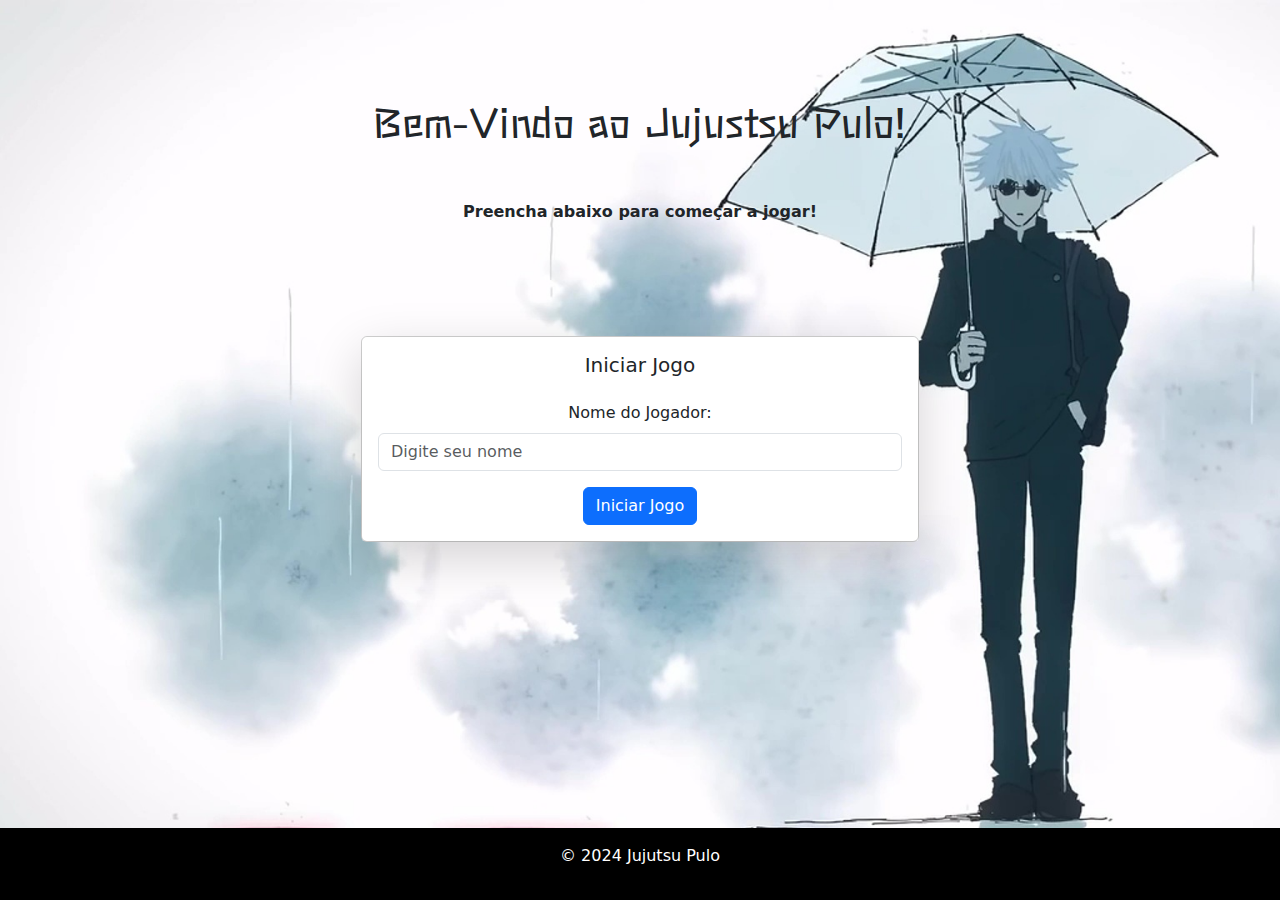
<file: index.html>
<!DOCTYPE html>
<html lang="pt-BR">
<head>
    <meta charset="UTF-8">
    <meta name="viewport" content="width=device-width, initial-scale=1.0">
    <title>Jujustsu Pulo Inicio</title>
    <link rel="preconnect" href="https://fonts.googleapis.com">
    <link rel="preconnect" href="https://fonts.gstatic.com" crossorigin>
    <link href="https://fonts.googleapis.com/css2?family=Bungee+Shade&family=DotGothic16&family=Poppins:ital,wght@0,100;0,200;0,300;0,400;0,500;0,600;0,700;0,800;0,900;1,100;1,200;1,300;1,400;1,500;1,600;1,700;1,800;1,900&family=Stick&display=swap" rel="stylesheet">
    <link href="https://cdn.jsdelivr.net/npm/bootstrap@5.3.3/dist/css/bootstrap.min.css" rel="stylesheet">
    <link rel="stylesheet" href="index.css">
</head>
<body>
    <header class="py-5 mt-5 text-center">
        <h1>Bem-Vindo ao Jujustsu Pulo!</h1>
        <br>
        <br>
        <p><strong>Preencha abaixo para começar a jogar!</strong></p>
    </header>
    
    <main class="container mt-5">
        <!-- Formulário para iniciar o jogo -->
        <section id="form-container">
            <div class="card mx-auto w-50">
                <div class="card-body shadow-lg">
                    <h5 class="card-title text-center mb-4">Iniciar Jogo</h5>
                    <form id="startGameForm">
                        <div class="mb-3">
                            <label for="playerName" class="form-label">Nome do Jogador:</label>
                            <input type="text" class="form-control" id="playerName" placeholder="Digite seu nome" required>
                        </div>
                        <button type="submit" class="btn btn-primary">Iniciar Jogo</button>
                    </form>
                </div>
            </div>
        </section>

        <section id="game-container" style="display: none;">
            <canvas id="board"></canvas>
        </section>
    </main>
    
    <footer class="bg-black text-white text-center py-3 mt-auto">
        <p>&copy; 2024 Jujutsu Pulo</p>
    </footer>
    
    <script src="form.js"></script>
</body>
</html>
</file>
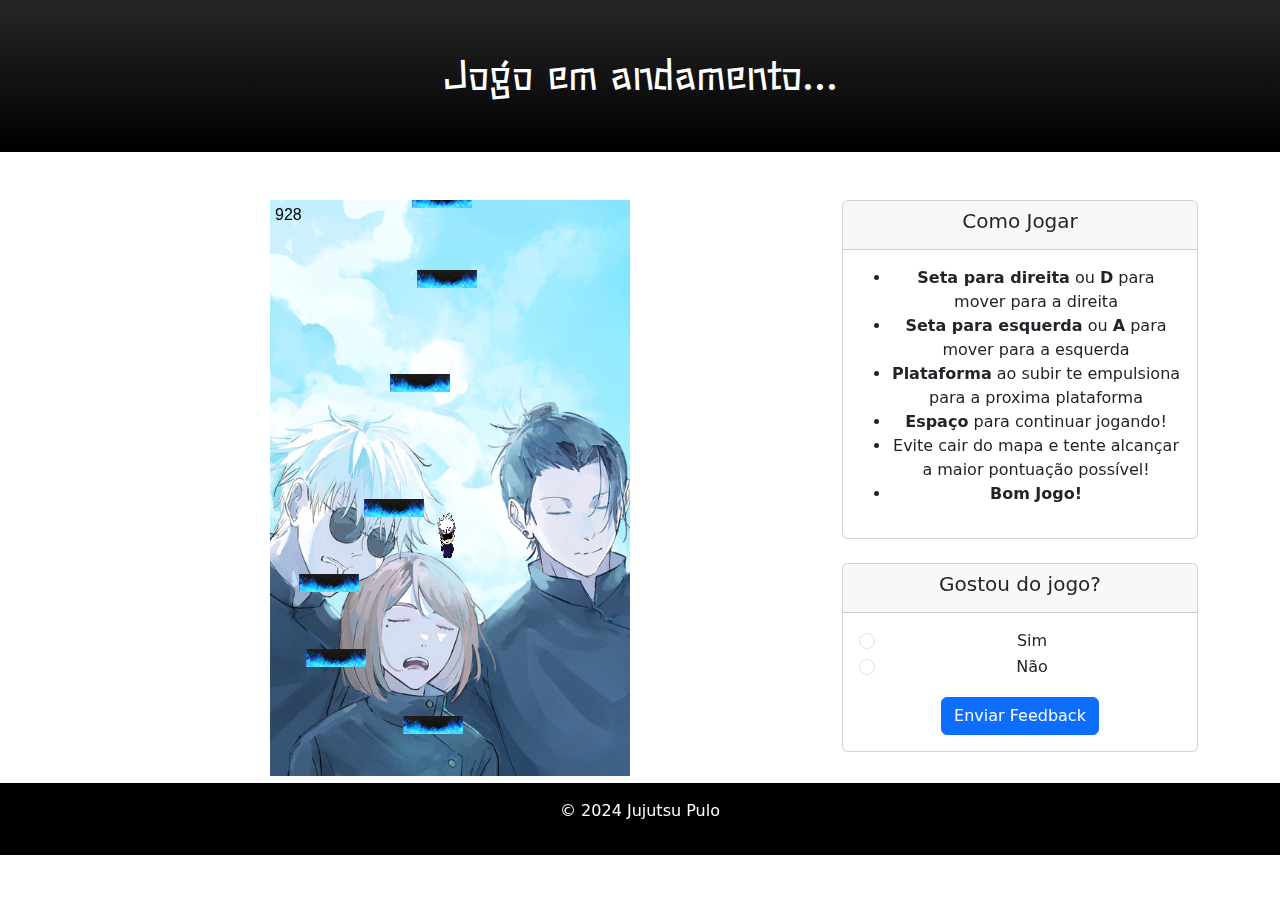
<file: doodlejump.html>
<!DOCTYPE html>
<html lang="pt-br">
<head>
    <meta charset="UTF-8">
    <meta name="viewport" content="width=device-width, initial-scale=1.0">
    <title>Doodle Jump</title>
    <link rel="preconnect" href="https://fonts.googleapis.com">
    <link rel="preconnect" href="https://fonts.gstatic.com" crossorigin>
    <link href="https://fonts.googleapis.com/css2?family=Bungee+Shade&family=DotGothic16&family=Poppins:ital,wght@0,100;0,200;0,300;0,400;0,500;0,600;0,700;0,800;0,900;1,100;1,200;1,300;1,400;1,500;1,600;1,700;1,800;1,900&family=Stick&display=swap" rel="stylesheet">
    <!-- Link para o Bootstrap -->
    <link href="https://cdn.jsdelivr.net/npm/bootstrap@5.3.0-alpha1/dist/css/bootstrap.min.css" rel="stylesheet">
    <link rel="stylesheet" href="gamego.css">
    <script src="doodlejump.js" defer></script>
</head>
<body>
    <header class="py-5 text-center bg-black bg-gradient">
        <h1 class="text-white">Jogo em andamento...</h1>
    </header>
    
    <main class="container mt-5">
        <div class="row">
            <section id="game-container" class="col-md-8">
                <canvas id="board"></canvas>
            </section>
            
            <section id="info-section" class="col-md-4">
                <!-- Instruções -->
                <div class="card mb-4">
                    <div class="card-header">
                        <h5>Como Jogar</h5>
                    </div>
                    <div class="card-body">
                        <ul>
                            <li><strong>Seta para direita</strong> ou <strong>D</strong> para mover para a direita</li>
                            <li><strong>Seta para esquerda</strong> ou <strong>A</strong> para mover para a esquerda</li>
                            <li><strong>Plataforma</strong> ao subir te empulsiona para a proxima plataforma</li>
                            <li><strong>Espaço</strong> para continuar jogando!</li>
                            <li>Evite cair do mapa e tente alcançar a maior pontuação possível!</li>
                            <li><strong>Bom Jogo!</strong></li>
                        </ul>
                    </div>
                </div>

                <!-- Card de Feedback -->
                <div class="card">
                    <div class="card-header">
                        <h5>Gostou do jogo?</h5>
                    </div>
                    <div class="card-body">
                        <form id="feedbackForm">
                            <div class="form-check">
                                <input class="form-check-input" type="radio" name="feedback" id="likeYes" value="yes">
                                <label class="form-check-label" for="likeYes">
                                    Sim
                                </label>
                            </div>
                            <div class="form-check">
                                <input class="form-check-input" type="radio" name="feedback" id="likeNo" value="no">
                                <label class="form-check-label" for="likeNo">
                                    Não
                                </label>
                            </div>
                            <button type="submit" class="btn btn-primary mt-3">Enviar Feedback</button>
                        </form>
                    </div>
                </div>
            </section>
        </div>
    </main>
    
    <footer class="bg-black text-white text-center py-3 mt-auto">
        <p>&copy; 2024 Jujutsu Pulo</p>
    </footer>

</body>
</html>
</file>
<file: index.css>
body {
    text-align: center;
    background-image: url("./img/fundogojo.jpg");
    background-size: cover;
    background-position: center;
    background-repeat: no-repeat;
    margin: 0;
    height: 100vh;
}

h1 {
    font-family: 'Stick';
}

html, body{
    height: 100%;
    margin: 0;
    display: flex;
    flex-direction: column;
}
</file>
<file: gamego.css>
body {
    text-align: center;
}

#board {
    background-image: url("./img/Design\ sem\ nome\ \(1\).png");

    img {
        max-width: 100%; 
        height: auto; 
        display: block; 
      }
      
}

h1 { 
    font-family: Stick;
}
</file>
